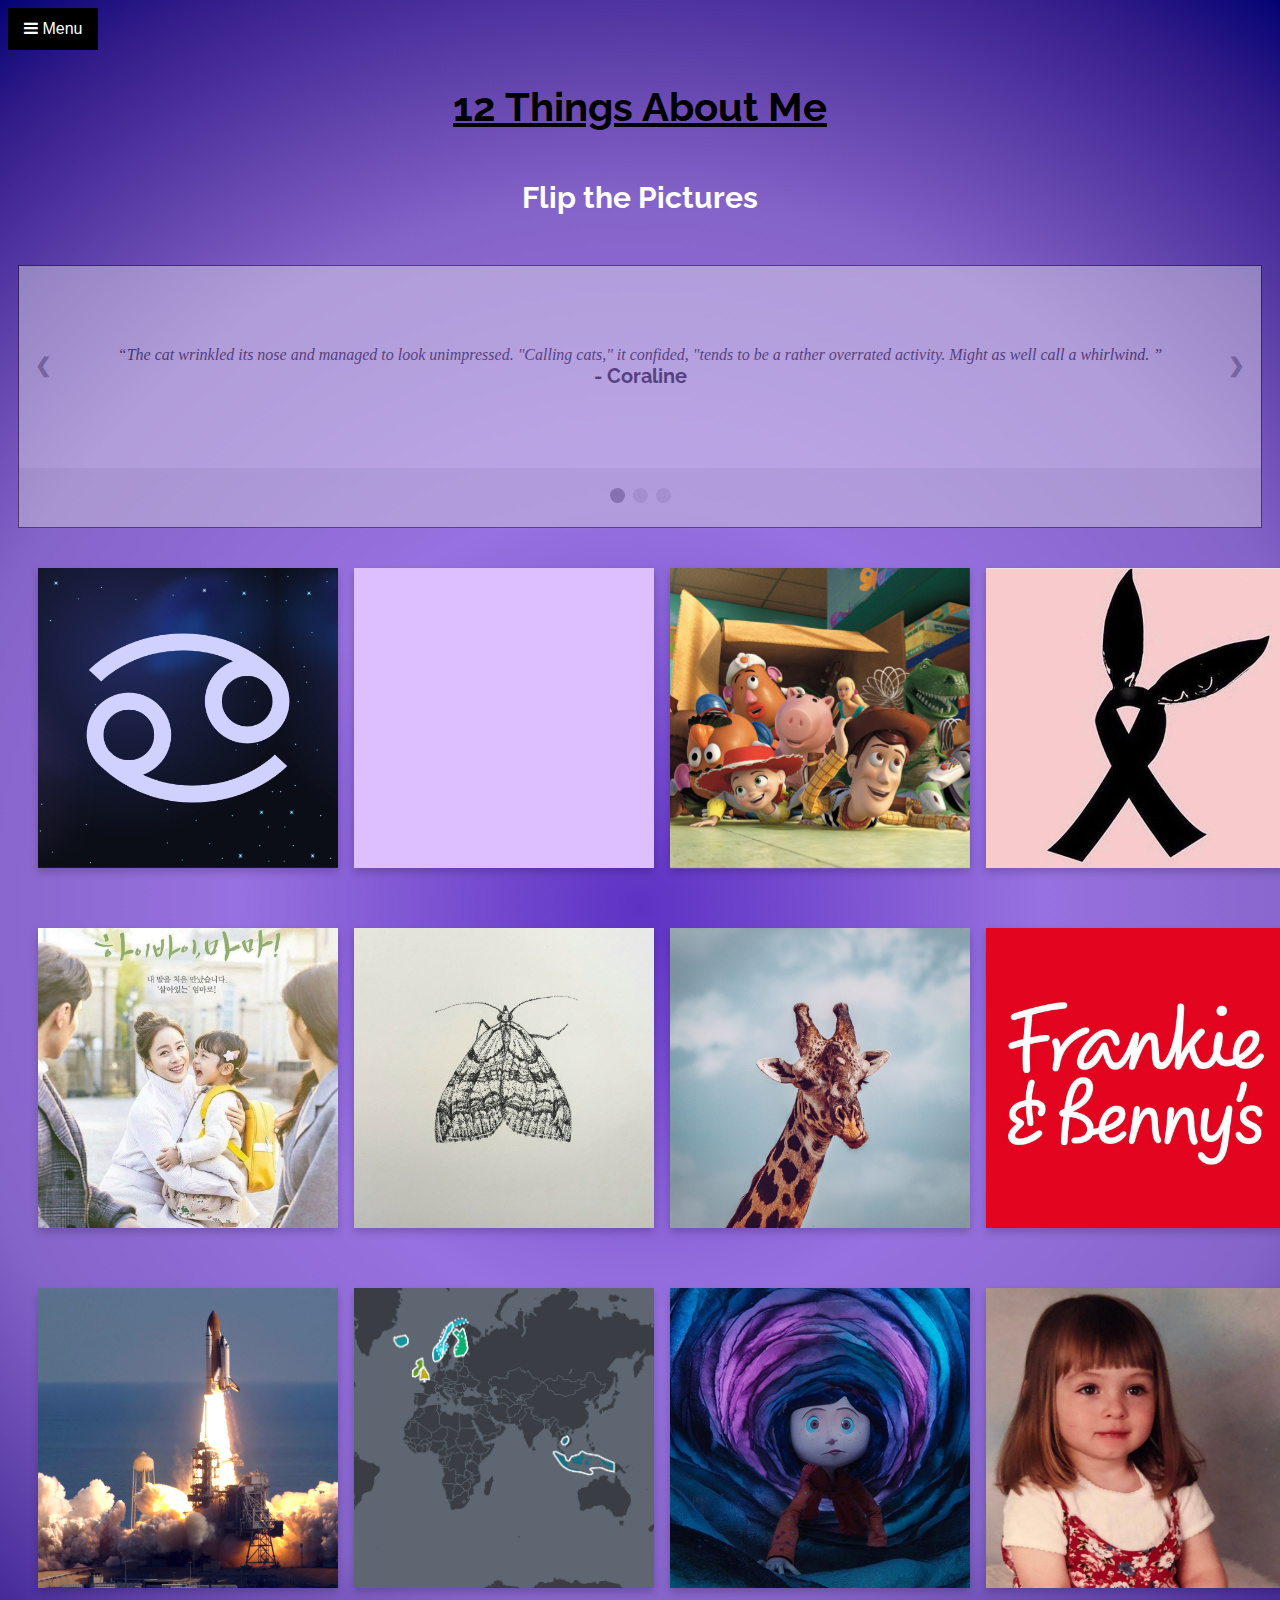
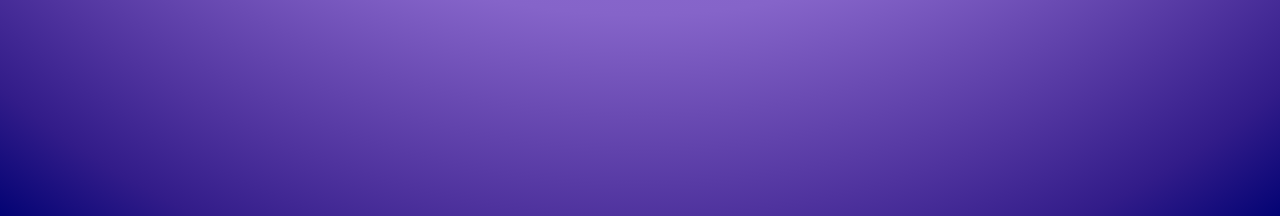
<file: aboutme.html>
<!DOCTYPE html>
<html lang="en">
<head>
    <meta charset="UTF-8">
    <meta name="viewport" content="width=device-width, initial-scale=1">
    <title>10 Things About me</title>
    <link rel="stylesheet" href="https://cdnjs.cloudflare.com/ajax/libs/font-awesome/4.7.0/css/font-awesome.min.css">
    <link href="https://fonts.googleapis.com/css2?family=Raleway&display=swap" rel="stylesheet">
    <link rel="stylesheet" href="https://stackpath.bootstrapcdn.com/bootstrap/4.5.0/css/bootstrap.min.css" integrity="sha384-9aIt2nRpC12Uk9gS9baDl411NQApFmC26EwAOH8WgZl5MYYxFfc+NcPb1dKGj7Sk" crossorigin="anonymous">
    <link rel="stylesheet" href="css/aboutme.css">
</head>
<body>

  <div class="dropdown">
    <button class="btn"><i class="fa fa-bars"></i> Menu</button>
    <div class="dropdown-content">
      <a href="index.html">Home</a>
      <a href="food.html">Food</a>
      <a href="aboutme.html">About me</a>
      <a href="concerts.html">Concerts</a>
      <a href="kylo.html">Kylo the Cat</a>
    </div>
  </div>

  <h2>12 Things About Me</h2>
  <h5>Flip the Pictures</h5>

  <div class="background">
    <div class="transbox">
    
<div class="slideshow-container">


  <div class="mySlides">
    <q>The cat wrinkled its nose and managed to look unimpressed. "Calling cats," it confided, "tends to be a rather overrated activity. Might as well call a whirlwind. </q>
    <p class="author">- Coraline</p>
  </div>

  <div class="mySlides">
    <q>Adventure is out there!</q>
    <p class="author">- UP</p>
  </div>

  <div class="mySlides">
    <q>Paul: "It's not a sport if you let a machine do all the work".
       Josh: "What about car racing?""
       Paul: "Shut up, Baskin.</q>
    <p class="author">- Big</p>
  </div>


  <a class="prev" onclick="plusSlides(-1)">&#10094;</a>
  <a class="next" onclick="plusSlides(1)">&#10095;</a>
</div>


<div class="dot-container">
  <span class="dot" onclick="currentSlide(1)"></span> 
  <span class="dot" onclick="currentSlide(2)"></span> 
  <span class="dot" onclick="currentSlide(3)"></span> 
</div>
    </div>
  </div>
  <div class="row">
    <div class="column">
      <div class="flip-card">
        <div class="flip-card-inner">
          <div class="flip-card-front">
            <img src="images/stencil.instagram-photo.jpg" alt="Avatar" style="width:300px;height:300px;">
          </div>
          <div class="flip-card-back">
            <h1>Number One</h1> 
            <p>My birthday is on the 14th July.Same as Spongebob Sqaurepants.</p> 
          </div>
        </div>
      </div>
    </div>
    <div class="column">

  <div class="flip-card">
    <div class="flip-card-inner">
      <div class="flip-card-front">
        <img src="images/52.jpg" alt="Avatar" style="width:300px;height:300px;">
      </div>
    <div class="flip-card-back">
        <h1>Number Two</h1> 
        <p>My favourite colour is Lilac</p> 
      </div>
    </div>
  </div>
    </div>
    <div class="column">
      <div class="flip-card">
        <div class="flip-card-inner">
          <div class="flip-card-front">
            <img src="images/Pixar-Movies-Ranked-From-Best-Worst-Kids.jpg" alt="Avatar" style="width:300px;height:300px;">
          </div>
          <div class="flip-card-back">
            <h1>Number Three</h1> 
            <p>I have a Bachelor Degree in Computer Animation and Visual Effects</p> 
          </div>
        </div>
      </div>
    </div>
    <div class="column">
      
      <div class="flip-card">
        <div class="flip-card-inner">
          <div class="flip-card-front">
            <img src="images/e5e7be3773705e3794429381e9b7f85b.jpg" alt="Avatar" style="width:300px;height:300px;">
          </div>
          <div class="flip-card-back">
            <h1>Number Four</h1> 
            <p>In 2017, three days after I finished my third year classes at University. I attended the Ariana Grande concert in Manchester.
        </div>
      </div>
    </div>
  </div>

  <div class="column">
      
      <div class="flip-card">
        <div class="flip-card-inner">
          <div class="flip-card-front">
            <img src="images/b493a74e9b6a3515.jpg" alt="Avatar" style="width:300px;height:300px;">
          </div>
          <div class="flip-card-back">
            <h1>Number Five</h1> 
            <p>I love binge watching Korean drama's on Netflix. As well as listening to Kpop all the time!
        </div>
      </div>
    </div>
  </div>
  <div class="column">
      
      <div class="flip-card">
        <div class="flip-card-inner">
          <div class="flip-card-front">
            <img src="images/DmHPK_GW0AEv-n8.jpg-large.jpeg" alt="Avatar" style="width:300px;height:300px;">
          </div>
          <div class="flip-card-back">
            <h1>Number Six</h1> 
            <p>I have a big fear of moth's. I would never harm one but they really put me on edge.
        </div>
      </div>
    </div>
  </div>
    <div class="column">
        
      <div class="flip-card">
        <div class="flip-card-inner">
          <div class="flip-card-front">
            <img src="images/photo-1505576652881-6b80543182f5.jpeg" alt="Avatar" style="width:300px;height:300px;">
          </div>
          <div class="flip-card-back">
            <h1>Number Seven</h1> 
            <p>My favourite animal since I was little is a Giraffe.
        </div>
      </div>
    </div>
  </div>

    <div class="column">
          
      <div class="flip-card">
        <div class="flip-card-inner">
          <div class="flip-card-front">
            <img src="images/XBF44Z08CX91FCKEYLK2.jpg" alt="Avatar" style="width:300px;height:300px;">
          </div>
          <div class="flip-card-back">
            <h1>Number Eight</h1> 
            <p>My first job was part time working as a Runner at Frankie & Benny's at the age of 17
        </div>
      </div>
    </div>
  </div>

    <div class="column">
            
      <div class="flip-card">
        <div class="flip-card-inner">
          <div class="flip-card-front">
            <img src="images/space-shuttle-columbia-lifts-off.jpg" alt="Avatar" style="width:300px;height:300px;">
          </div>
          <div class="flip-card-back">
            <h1>Number Nine</h1> 
            <p>When I was 5 years old I saw one of the space shuttles lift off at Cape Canaveral. 
        </div>
      </div>
    </div>
  </div>

    <div class="column">
              
      <div class="flip-card">
        <div class="flip-card-inner">
          <div class="flip-card-front">
            <img src="images/IMG_2758.jpg" alt="Avatar" style="width:300px;height:300px;">
          </div>
          <div class="flip-card-back">
            <h1>Number Ten</h1> 
            <p>As a Christmas present, I took the ancestry DNA test and found out I have relations in Southeast Asia 
        </div>
      </div>
    </div>
  </div>

    <div class="column">
              
      <div class="flip-card">
        <div class="flip-card-inner">
          <div class="flip-card-front">
            <img src="images/coraline.jpg" alt="Avatar" style="width:300px;height:300px;">
          </div>
          <div class="flip-card-back">
            <h1>Number Eleven</h1> 
            <p>My favourite movies mainly consist of animation. I love Coraline, Toy Story and Robots. 
        </div>
      </div>
    </div>
  </div>

    <div class="column">
              
      <div class="flip-card">
        <div class="flip-card-inner">
          <div class="flip-card-front">
            <img src="images/one.jpg" alt="Avatar" style="width:300px;height:300px;">
          </div>
          <div class="flip-card-back">
            <h1>Number Twelve</h1> 
            <p>I am an only child and the only one in my family that does not have a sibling</p>
        </div>
      </div>
    </div>
    <div class="column">
    
    
  </div>
  
  </body>
</html>


<script src="js/aboutme.js"></script>
</file>
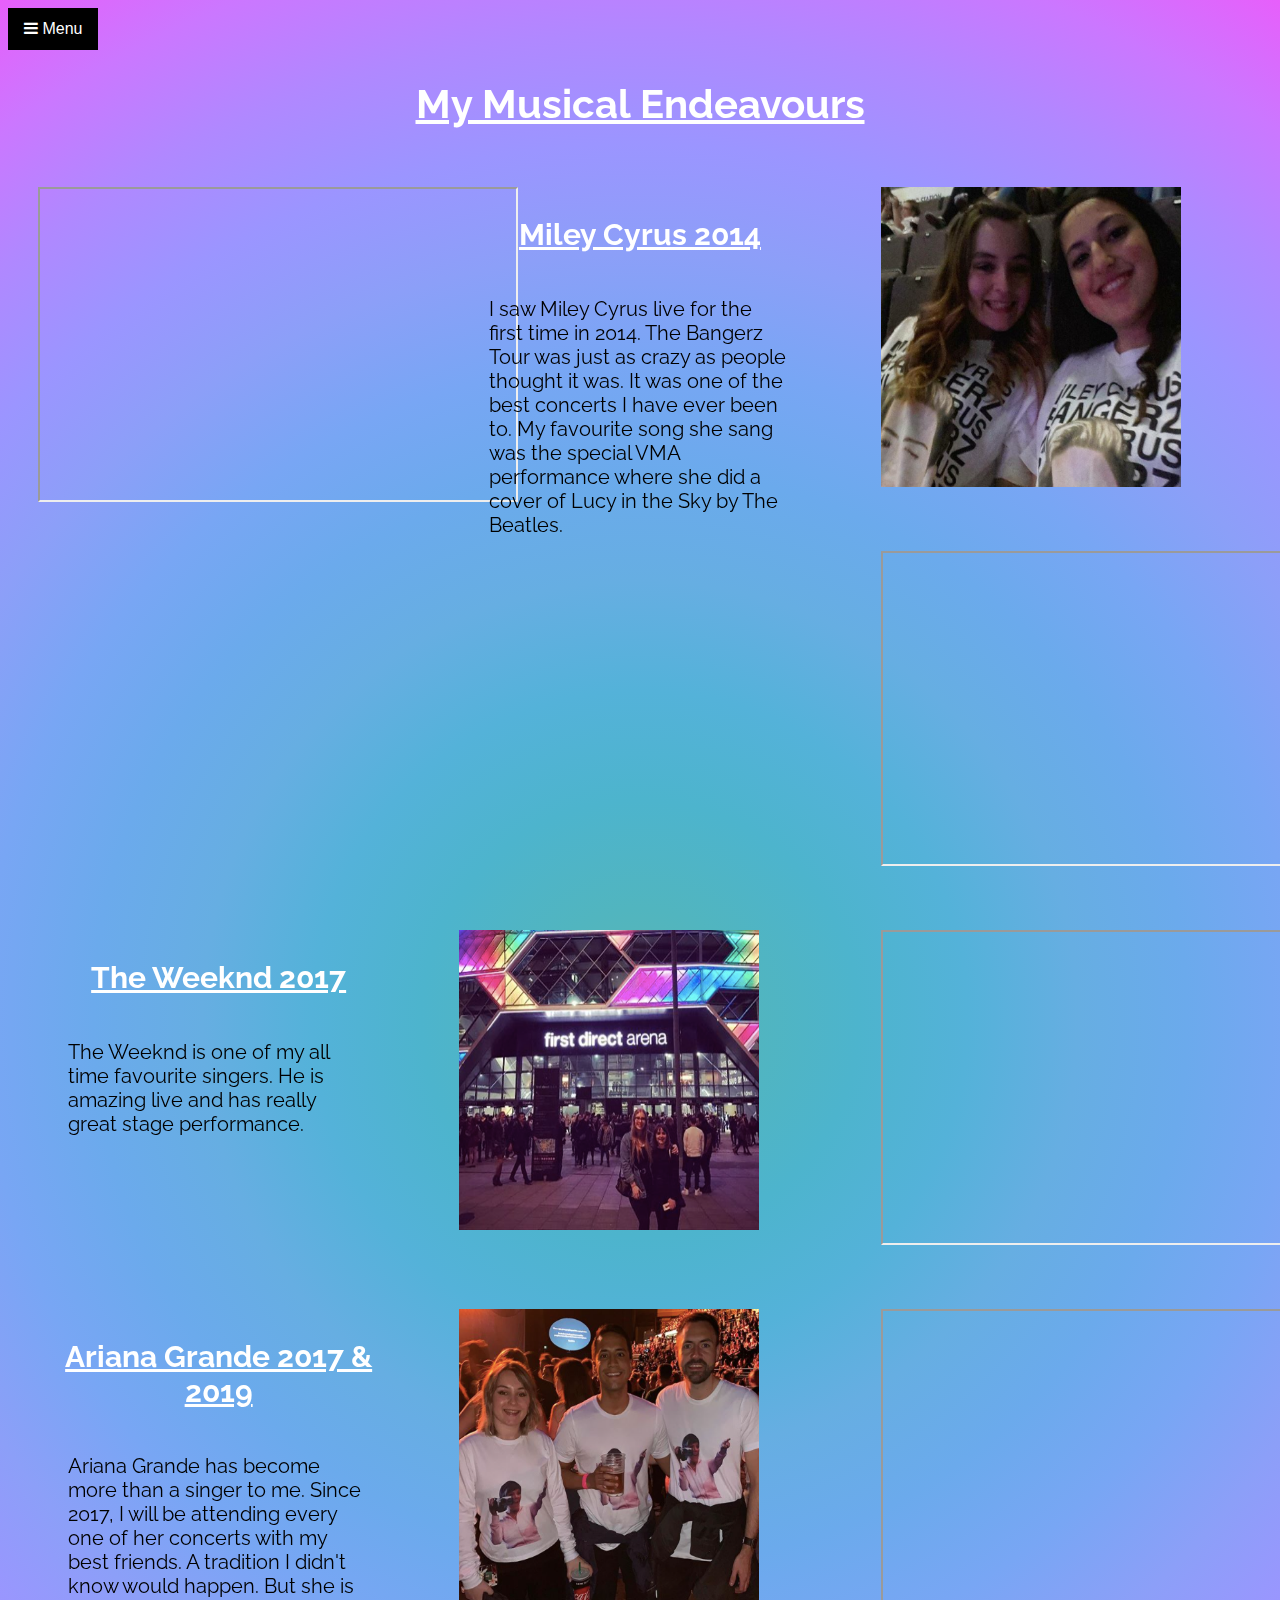
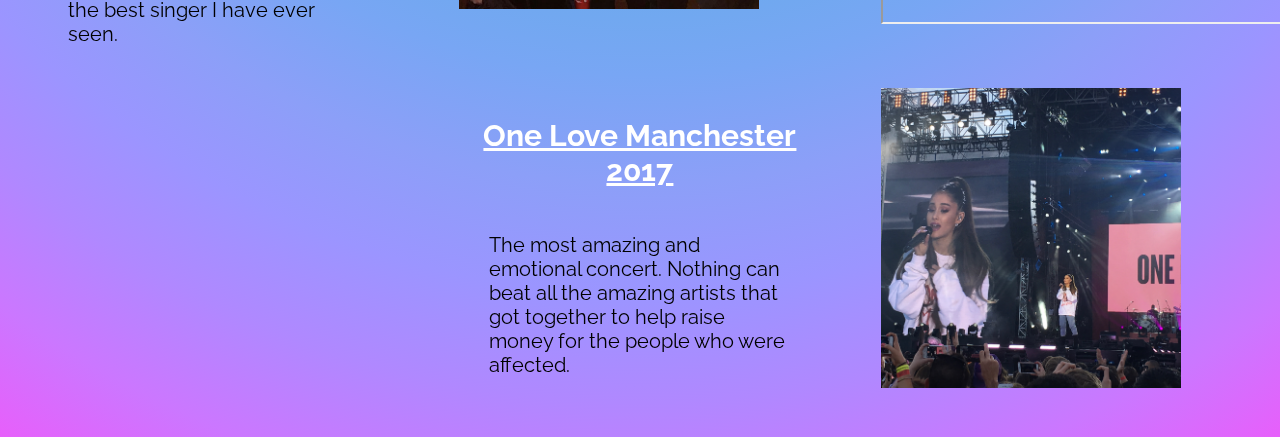
<file: concerts.html>
<!DOCTYPE html>
<html lang="en">
<head>
  <meta charset="UTF-8">
  <meta name="viewport" content="width=device-width, initial-scale=1.0">
  <link rel="stylesheet" href="https://cdnjs.cloudflare.com/ajax/libs/font-awesome/4.7.0/css/font-awesome.min.css">
  <link rel="stylesheet" href="css/concerts.css">
  <link rel="stylesheet" href="https://stackpath.bootstrapcdn.com/bootstrap/4.5.0/css/bootstrap.min.css" integrity="sha384-9aIt2nRpC12Uk9gS9baDl411NQApFmC26EwAOH8WgZl5MYYxFfc+NcPb1dKGj7Sk" crossorigin="anonymous">
  <link href="https://fonts.googleapis.com/css2?family=Raleway&display=swap" rel="stylesheet">

  <title>Concerts</title>
</head>
<body>
  <div class="dropdown">
    <button class="btn"><i class="fa fa-bars"></i> Menu</button>
        <div class="dropdown-content">
            <a href="index.html">Home</a>
            <a href="food.html">Food</a>
            <a href="aboutme.html">About me</a>
            <a href="concerts.html">Concerts</a>
            <a href="kylo.html">Kylo the Cat</a>
        </div>
        </div>

          <h2>My Musical Endeavours</h2>

  <div class="row">
    <div class="column">
      <iframe width="480" height="315"
      src="https://www.youtube.com/embed/VnuyY3Mjs7M">
      </iframe>    </div>
    <div class="column">
      <h3>Miley Cyrus 2014</h3>
      <p>I saw Miley Cyrus live for the first time in 2014. The Bangerz Tour was just as crazy as people thought it was. It was one of the best concerts I have ever been to. My favourite song she sang was the special VMA performance where she did a cover of Lucy in the Sky by The Beatles.</p>
    </div>
    <div class="column">
      <img src="images/66.png" alt="">
    </div>

    <div class="row">
      <div class="column">
        <iframe width="480" height="315"
        src="https://www.youtube.com/embed/pAhm0gXaoH0">
        </iframe>    </div>
      <div class="column">
        <h3>The Weeknd 2017</h3>
        <p>The Weeknd is one of my all time favourite singers. He is amazing live and has really great stage performance.</p>
      </div>
      <div class="column">
        <img src="images/55.png" alt="">
      </div>

      <div class="row">
        <div class="column">
          <iframe width="480" height="315"
          src="https://www.youtube.com/embed/T-iJtkgHsiA">
          </iframe>    </div>
        <div class="column">
          <h3>Ariana Grande 2017 & 2019</h3>
          <p>Ariana Grande has become more than a singer to me. Since 2017, I will be attending every one of her concerts with my best friends. A tradition I didn't know would happen. But she is the best singer I have ever seen.</p>
        </div>
        <div class="column">
          <img src="images/22.png" alt="">
        </div>
        <div class="row">
          <div class="column">
            <iframe width="480" height="315"
            src="https://www.youtube.com/embed/cshg5ktpPtI">
            </iframe>    </div>
          <div class="column">
            <h3>One Love Manchester 2017</h3>
            <p>The most amazing and emotional concert. Nothing can beat all the amazing artists that got together to help raise money for the people who were affected. </p>
          </div>
          <div class="column">
            <img src="images/ari2.jpg" alt="">
          </div>
</div>
</body>
</html>
</file>
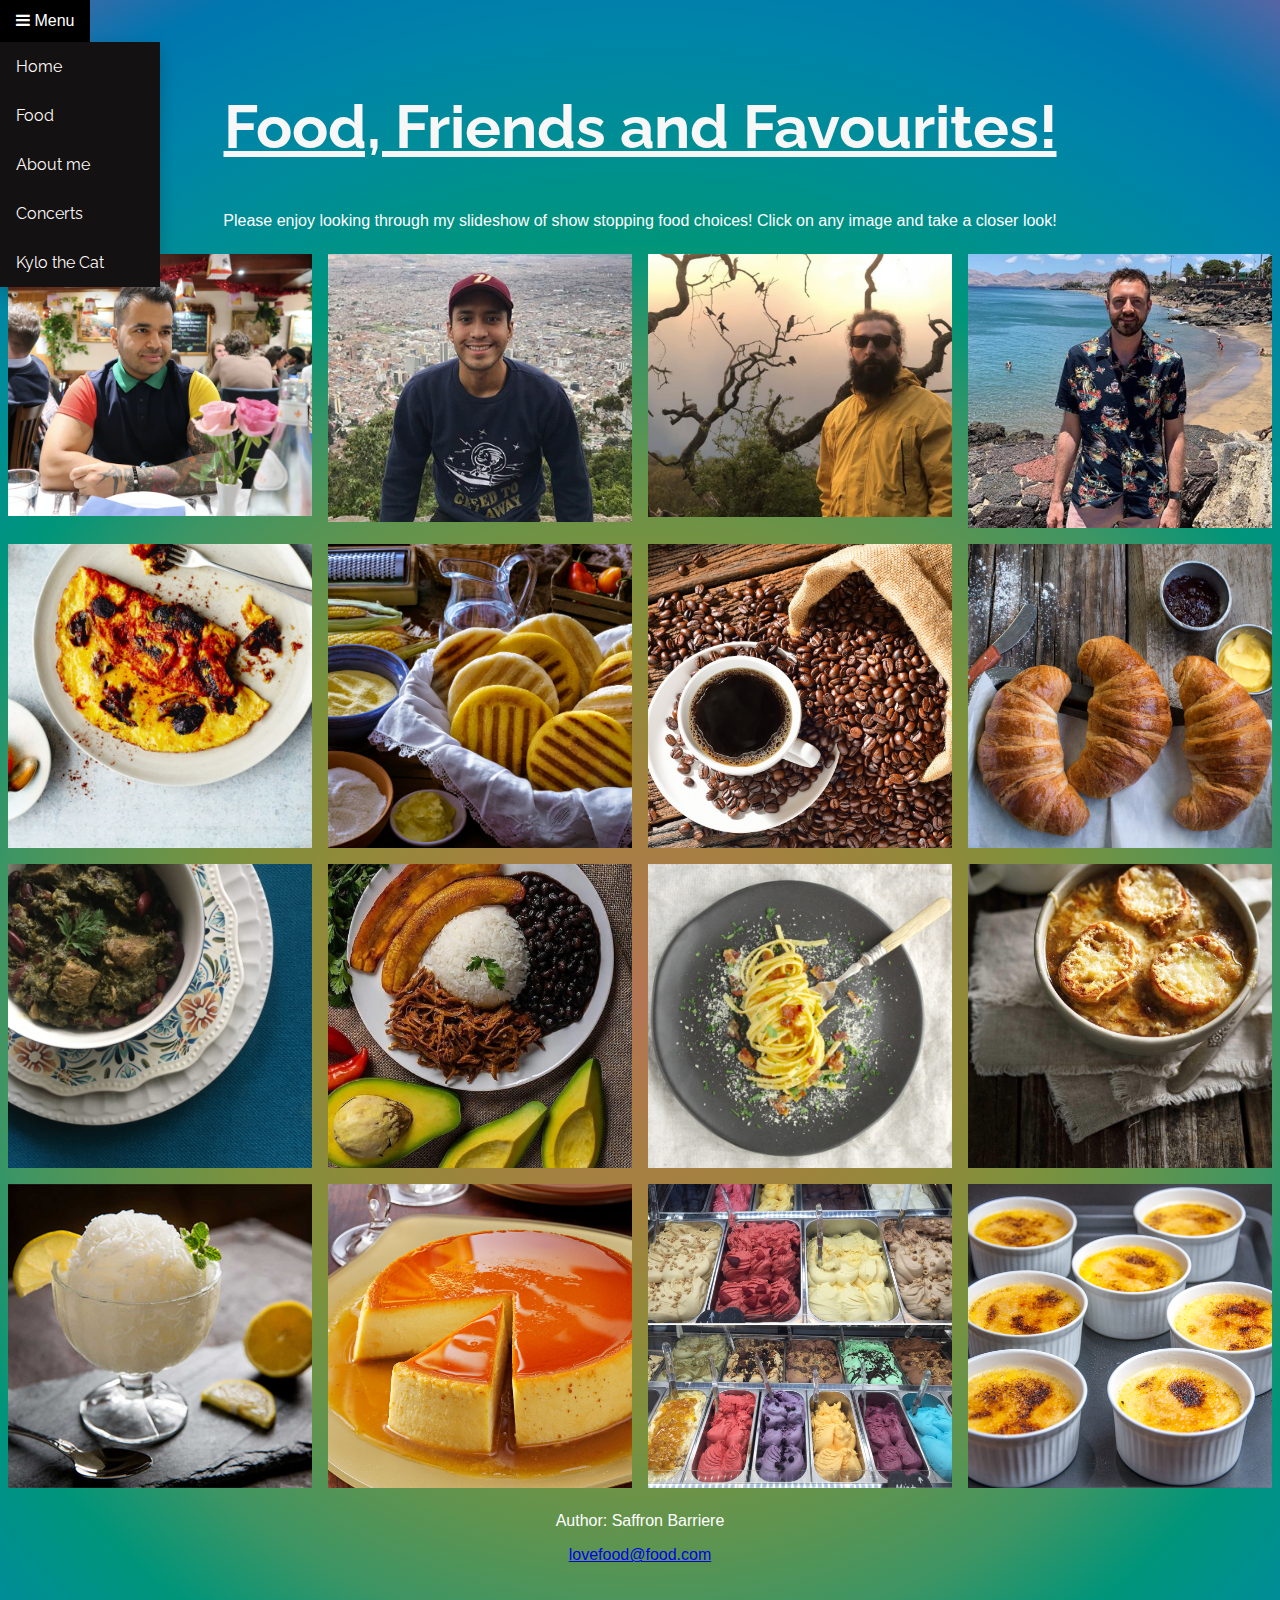
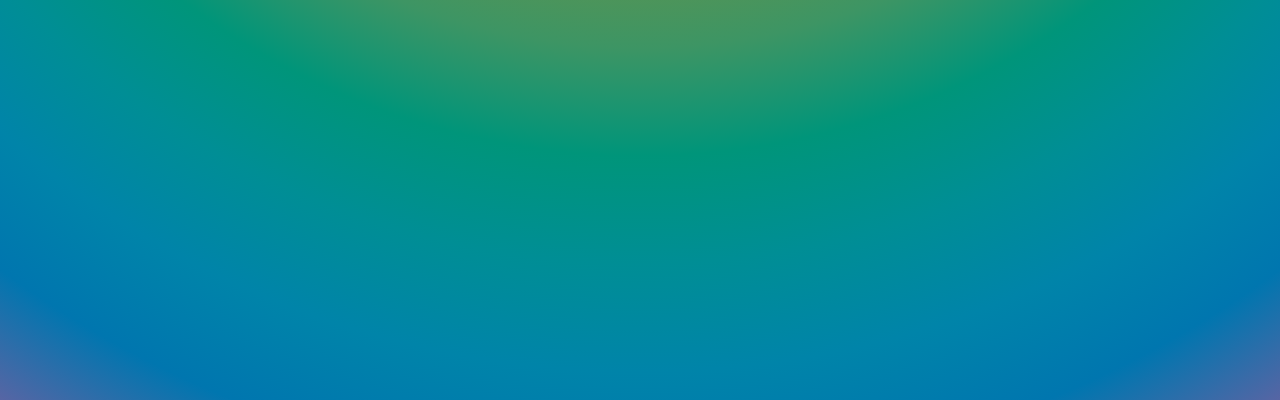
<file: food.html>
<!DOCTYPE html>
<html lang="en">
<head>
  <meta charset="UTF-8" />
  <meta name="viewport" content="width=device-width, initial-scale=1" />
  <title>Saffron's World</title>
  <link rel="stylesheet" href="https://cdnjs.cloudflare.com/ajax/libs/font-awesome/4.7.0/css/font-awesome.min.css">
  <link rel="stylesheet" href="css/food.css" />
  <link href="https://fonts.googleapis.com/css2?family=Raleway&display=swap" rel="stylesheet">

</head>
<body>
  <div class="dropdown">
    <button class="btn"><i class="fa fa-bars"></i> Menu</button>
    <div class="dropdown-content">
        <a href="index.html">Home</a>
        <a href="food.html">Food</a>
        <a href="aboutme.html">About me</a>
        <a href="concerts.html">Concerts</a>
        <a href="kylo.html">Kylo the Cat</a>
    </div>
  </div>
  <body>
    <h2>Food, Friends and Favourites!</h2>

    <p>Please enjoy looking through my slideshow of show stopping food choices! Click on any image and take a closer look!</p>
  </div>


        <div class="row">
        <div class="column">
            <img src="images/maz.jpg" style="width:100%" onclick="openModal();currentSlide(1)" class="hover-shadow cursor">
        </div>
        <div class="column">
            <img src="images/jesus.jpg" style="width:100%" onclick="openModal();currentSlide(2)" class="hover-shadow cursor">
        </div>
        <div class="column">
            <img src="images/meow.jpg" style="width:100%" onclick="openModal();currentSlide(3)" class="hover-shadow cursor">
        </div>
        <div class="column">
            <img src="images/phil.jpg" style="width:100%" onclick="openModal();currentSlide(4)" class="hover-shadow cursor">
        </div>
        <div class="column">
            <img src="images/ibreakfast.jpg" style="width:100%" onclick="openModal();currentSlide(5)" class="hover-shadow cursor">
        </div>
        <div class="column">
            <img src="images/ven.jpg" style="width:100%" onclick="openModal();currentSlide(6)" class="hover-shadow cursor">
        </div>
        <div class="column">
            <img src="images/coffee.jpg" style="width:100%" onclick="openModal();currentSlide(7)" class="hover-shadow cursor">
        </div>
        <div class="column">
            <img src="images/croissantscropGettyImages-590585455-56ed366a3df78ce5f8367412.jpg" style="width:100%" onclick="openModal();currentSlide(8)" class="hover-shadow cursor">
        </div>

    <div class="column">
        <img src="images/iran.jpg" style="width:100%" onclick="openModal();currentSlide(9)" class="hover-shadow cursor">
    </div>

    <div class="column">
        <img src="images/dinnerven.jpg" style="width:100%" onclick="openModal();currentSlide(10)" class="hover-shadow cursor">
    </div>

    <div class="column">
        <img src="images/Spaghetti-Carbonara-Sq.jpg" style="width:100%" onclick="openModal();currentSlide(11)" class="hover-shadow cursor">
    </div>

    <div class="column">
        <img src="images/frenchbackground.jpg" style="width:100%" onclick="openModal();currentSlide(12)" class="hover-shadow cursor">
    </div>

    <div class="column">
        <img src="images/faloode-.jpg" style="width:100%" onclick="openModal();currentSlide(13)" class="hover-shadow cursor">
    </div>

    <div class="column">
        <img src="images/flan.jpeg" style="width:100%" onclick="openModal();currentSlide(14)" class="hover-shadow cursor">
    </div>

    <div class="column">
        <img src="images/italina ice.jpg" style="width:100%" onclick="openModal();currentSlide(15)" class="hover-shadow cursor">
    </div>

    <div class="column">
        <img src="images/frenchdessert.png" style="width:100%" onclick="openModal();currentSlide(16)" class="hover-shadow cursor">
    </div>
    </div>



<div id="myModal" class="modal">
  <span class="close cursor" onclick="closeModal()">&times;</span>
  <div class="modal-content">

    <div class="mySlides">
      <div class="numbertext">1 / 16</div>
      <img src="images/maz.jpg" style="width:100%">
    </div>

    <div class="mySlides">
      <div class="numbertext">2 / 16</div>
      <img src="images/jesus.jpg" style="width:100%">
    </div>

    <div class="mySlides">
      <div class="numbertext">3 / 16</div>
      <img src="images/meow.jpg" style="width:100%">
    </div>
    
    <div class="mySlides">
      <div class="numbertext">4 / 16</div>
      <img src="images/phil.jpg" style="width:100%">
    </div>

    <div class="mySlides">
      <div class="numbertext">5 / 16</div>
      <img src="images/ibreakfast.jpg" style="width:100%">
    </div>

    <div class="mySlides">
      <div class="numbertext">6/ 16</div>
      <img src="images/ven.jpg" style="width:100%">
    </div>

    <div class="mySlides">
      <div class="numbertext">7 / 16</div>
      <img src="images/coffee.jpg" style="width:100%">
    </div>

    <div class="mySlides">
      <div class="numbertext">8 / 16</div>
      <img src="images/croissantscropGettyImages-590585455-56ed366a3df78ce5f8367412.jpg" style="width:100%">
    </div>

    <div class="mySlides">
      <div class="numbertext">9 / 16</div>
      <img src="images/iran.jpg" style="width:100%">
    </div>

    <div class="mySlides">
      <div class="numbertext">10 / 16</div>
      <img src="images/dinnerven.jpg" style="width:100%">
    </div>

    <div class="mySlides">
      <div class="numbertext">11 / 16</div>
      <img src="images/Spaghetti-Carbonara-Sq.jpg" style="width:100%">
    </div>

    <div class="mySlides">
      <div class="numbertext">12 / 16</div>
      <img src="images/frenchbackground.jpg" style="width:100%">
    </div>

    <div class="mySlides">
      <div class="numbertext">13/ 16</div>
      <img src="images/faloode-.jpg" style="width:100%">
    </div>

    <div class="mySlides">
      <div class="numbertext">14 / 16</div>
      <img src="images/flan.jpeg" style="width:100%">
    </div>

    <div class="mySlides">
      <div class="numbertext">15 / 16</div>
      <img src="images/italina ice.jpg" style="width:100%">
    </div>

    <div class="mySlides">
      <div class="numbertext">16 / 16</div>
      <img src="images/frenchdessert.png" style="width:100%">
    </div>

    
    <a class="prev" onclick="plusSlides(-1)">&#10094;</a>
    <a class="next" onclick="plusSlides(1)">&#10095;</a>

        <div class="caption-container">
        <p id="caption"></p>
        </div>


        <div class="column">
            <img class="demo cursor" src="images/maz.jpg" style="width:100%" onclick="currentSlide(1)" alt="Maziar, Iran">
        </div>
        <div class="column">
            <img class="demo cursor" src="images/jesus.jpg" style="width:100%" onclick="currentSlide(2)" alt="Jesus, Venezuela">
        </div>
        <div class="column">
            <img class="demo cursor" src="images/meow.jpg" style="width:100%" onclick="currentSlide(3)" alt="Mo, Italy">
        </div>
        <div class="column">
            <img class="demo cursor" src="images/phil.jpg" style="width:100%" onclick="currentSlide(4)" alt="Phil, France">
        </div>
        <div class="column">
            <img class="demo cursor" src="images/ibreakfast.jpg" style="width:100%" onclick="currentSlide(5)" alt="Iranian Omlette">
        </div>
        <div class="column">
            <img class="demo cursor" src="images/ven.jpg" style="width:100%" onclick="currentSlide(6)" alt="Arepas">
        </div>
        <div class="column">
            <img class="demo cursor" src="images/coffee.jpg" style="width:100%" onclick="currentSlide(7)" alt="Black Americano">
        </div>
        <div class="column">
            <img class="demo cursor" src="images/croissantscropGettyImages-590585455-56ed366a3df78ce5f8367412.jpg" style="width:100%" onclick="currentSlide(8)" alt="Croissant">
        </div>
        <div class="column">
            <img class="demo cursor" src="images/iran.jpg" style="width:100%" onclick="currentSlide(9)" alt="Ghormeh sabzi">
        </div>
        <div class="column">
            <img class="demo cursor" src="images/dinnerven.jpg" style="width:100%" onclick="currentSlide(10)" alt="Pabellón criollo">
        </div>
        <div class="column">
            <img class="demo cursor" src="images/Spaghetti-Carbonara-Sq.jpg" style="width:100%" onclick="currentSlide(11)" alt="Spaghetti Carbonara">
        </div>
        <div class="column">
            <img class="demo cursor" src="images/frenchbackground.jpg" style="width:100%" onclick="currentSlide(12)" alt="French onion soup">
        </div>
        <div class="column">
            <img class="demo cursor" src="images/faloode-.jpg" style="width:100%" onclick="currentSlide(13)" alt="Faloode">
        </div>
        <div class="column">
            <img class="demo cursor" src="images/flan.jpeg" style="width:100%" onclick="currentSlide(14)" alt="Flan">
        </div>
        <div class="column">
            <img class="demo cursor" src="images/italina ice.jpg" style="width:100%" onclick="currentSlide(15)" alt="Ice Cream">
        </div>
        <div class="column">
            <img class="demo cursor" src="images/frenchdessert.png" style="width:100%" onclick="currentSlide(16)" alt="Crème brûlée">
        </div>
        </div>
    </div>

    <footer>
        <p>Author: Saffron Barriere</p>
        <p><a href="mailto:lovefood@food.com">lovefood@food.com</a></p>
    </footer>

  </body>
</html>
<script src="js/food.js"></script>
</file>
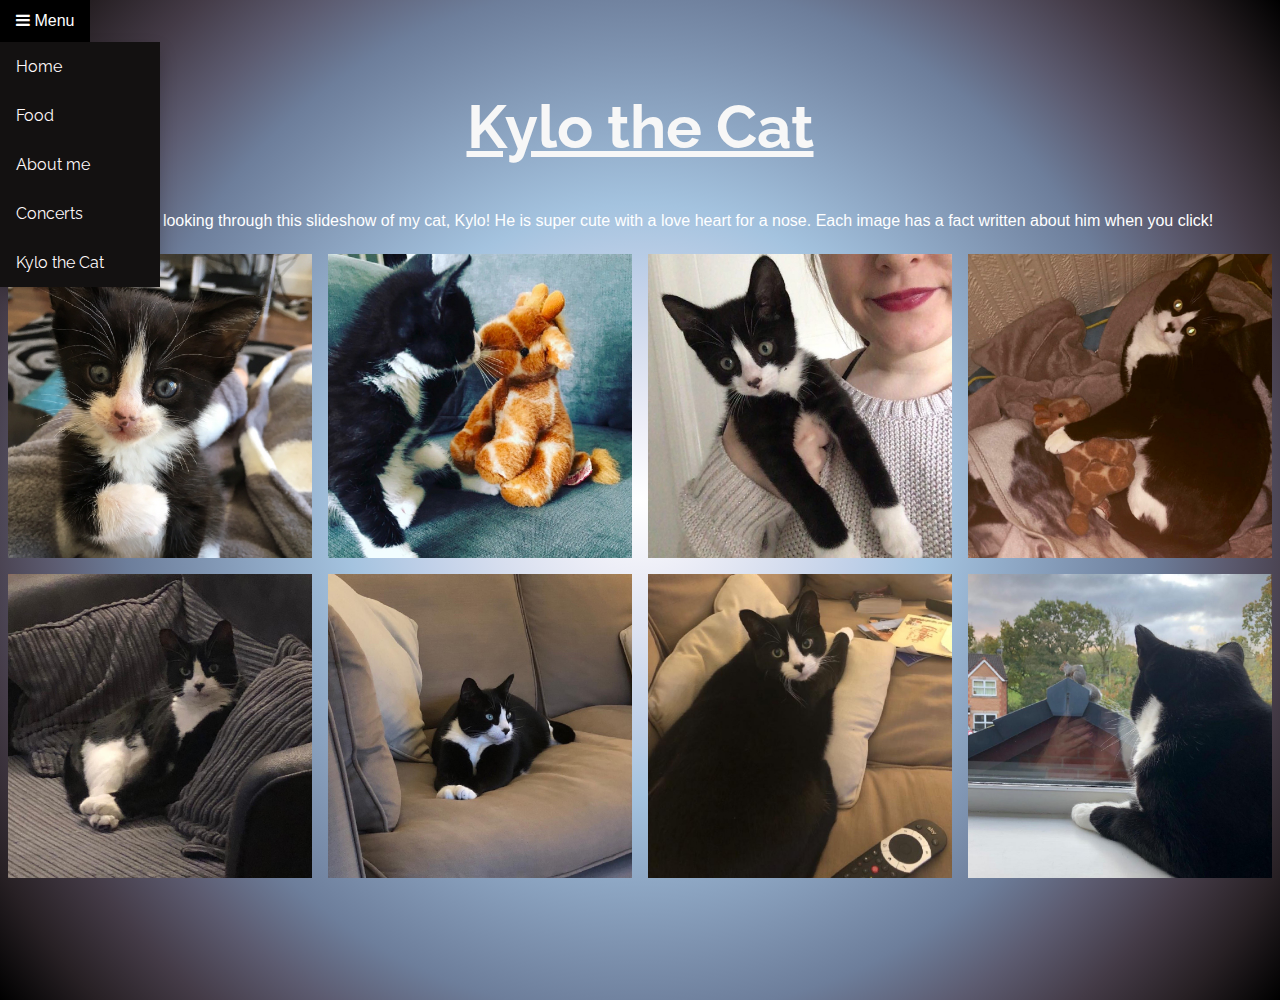
<file: kylo.html>
<!DOCTYPE html>
<html lang="en">
<head>
  <meta charset="UTF-8" />
  <meta name="viewport" content="width=device-width, initial-scale=1" />
  <title>Saffron's World</title>
  <link rel="stylesheet" href="https://cdnjs.cloudflare.com/ajax/libs/font-awesome/4.7.0/css/font-awesome.min.css">
  <link rel="stylesheet" href="css/kylo.css" />
  <link href="https://fonts.googleapis.com/css2?family=Raleway&display=swap" rel="stylesheet">

</head>
<body>
  <div class="dropdown">
    <button class="btn"><i class="fa fa-bars"></i> Menu</button>
    <div class="dropdown-content">
        <a href="index.html">Home</a>
        <a href="food.html">Food</a>
        <a href="aboutme.html">About me</a>
        <a href="concerts.html">Concerts</a>
        <a href="kylo.html">Kylo the Cat</a>
    </div>
  </div>
  <body>
    <h2>Kylo the Cat</h2>

    <p>Please enjoy looking through this slideshow of my cat, Kylo! He is super cute with a love heart for a nose. Each image has a fact written about him when you click!</p>
  </div>


        <div class="row">
        <div class="column">
            <img src="images/1.JPG" style="width:100%" onclick="openModal();currentSlide(1)" class="hover-shadow cursor">
        </div>
        <div class="column">
            <img src="images/2.JPG" style="width:100%" onclick="openModal();currentSlide(2)" class="hover-shadow cursor">
        </div>
        <div class="column">
            <img src="images/3.JPG" style="width:100%" onclick="openModal();currentSlide(3)" class="hover-shadow cursor">
        </div>
        <div class="column">
            <img src="images/4.JPG" style="width:100%" onclick="openModal();currentSlide(4)" class="hover-shadow cursor">
        </div>
        <div class="column">
            <img src="images/5.JPG" style="width:100%" onclick="openModal();currentSlide(5)" class="hover-shadow cursor">
        </div>
        <div class="column">
            <img src="images/6.JPG" style="width:100%" onclick="openModal();currentSlide(6)" class="hover-shadow cursor">
        </div>
        <div class="column">
            <img src="images/7.JPG" style="width:100%" onclick="openModal();currentSlide(7)" class="hover-shadow cursor">
        </div>
        <div class="column">
            <img src="images/8.JPG" style="width:100%" onclick="openModal();currentSlide(8)" class="hover-shadow cursor">
        </div>
    </div>

    <div id="myModal" class="modal">
        <span class="close cursor" onclick="closeModal()">&times;</span>
    <div class="modal-content">

        <div class="mySlides">
        <div class="numbertext">1 / 8</div>
        <img src="images/1.JPG" style="width:100%">
        </div>

        <div class="mySlides">
        <div class="numbertext">2 / 8</div>
        <img src="images/2.JPG" style="width:100%">
        </div>

        <div class="mySlides">
        <div class="numbertext">3 / 16</div>
        <img src="images/3.JPG" style="width:100%">
        </div>
        
        <div class="mySlides">
        <div class="numbertext">4 / 8</div>
        <img src="images/4.JPG" style="width:100%">
        </div>

        <div class="mySlides">
        <div class="numbertext">5 / 8</div>
        <img src="images/5.JPG" style="width:100%">
        </div>

        <div class="mySlides">
        <div class="numbertext">6/ 8</div>
        <img src="images/6.JPG" style="width:100%">
        </div>

        <div class="mySlides">
        <div class="numbertext">7 / 8</div>
        <img src="images/7.JPG" style="width:100%">
        </div>

        <div class="mySlides">
        <div class="numbertext">8 / 8</div>
        <img src="images/8.JPG" style="width:100%">
        </div>

        <a class="prev" onclick="plusSlides(-1)">&#10094;</a>
        <a class="next" onclick="plusSlides(1)">&#10095;</a>

            <div class="caption-container">
            <p id="caption"></p>
            </div>


            <div class="column">
                <img class="demo cursor" src="images/1.JPG" style="width:100%" onclick="currentSlide(1)" alt="Kylo was born April 2016">
            </div>
            <div class="column">
                <img class="demo cursor" src="images/2.JPG" style="width:100%" onclick="currentSlide(2)" alt="He has a teddy giraffe, when he was a baby they were almost the same size.">
            </div>
            <div class="column">
                <img class="demo cursor" src="images/3.JPG" style="width:100%" onclick="currentSlide(3)" alt="His ears were always a bit big for his head. And he is a very tall cat.">
            </div>
            <div class="column">
                <img class="demo cursor" src="images/4.JPG" style="width:100%" onclick="currentSlide(4)" alt="Everytime he goes to bed, he picks up his teddy and cuddles with it.">
            </div>
            <div class="column">
                <img class="demo cursor" src="images/5.JPG" style="width:100%" onclick="currentSlide(5)" alt="My mum decided to treat herself by buying a hugh cuddle chair. She's only been able to sit on it once.">
            </div>
            <div class="column">
                <img class="demo cursor" src="images/6.JPG" style="width:100%" onclick="currentSlide(6)" alt="Recently, he has claimed the sofa. Again where my mum sits.">
            </div>
            <div class="column">
                <img class="demo cursor" src="images/7.JPG" style="width:100%" onclick="currentSlide(7)" alt="This is his reaction to my mum sitting in his spot on the sofa.">
            </div>
            <div class="column">
                <img class="demo cursor" src="images/8.JPG" style="width:100%" onclick="currentSlide(8)" alt="The bedroom window is where you can always find him. That's his friend saying hi from a distance.">
            </div>
        </div>
    </div>
  </body>
</html>
<script src="js/kylo.js"></script>
</file>
<file: css/aboutme.css>
body{

    height: 1800px; 
    background-image: radial-gradient(circle, #5e32c4, #6d42cb, #7c52d2, #8a62d8, #9771df, #916dd8, #8b68d0, #8564c9, #6a4bb3, #4f339e, #321c89, #030374);

}

h1{
    font-size: 40px;
    color: #000000;
    font-family: 'Raleway', sans-serif;
    text-align: center;
    padding: 15px;
    margin: 15px;
}

h2{
    color: black;
    font-size: 40px;
    text-align: center;
    font-family: 'Raleway', sans-serif;
    text-decoration: underline;
   
}

h3{
    font-size: 15px;
    font-family: 'Raleway', sans-serif;
    color: white;
}
h5{
    color: rgb(255, 255, 255);
    font-size: 30px;
    text-align: center;
    font-family: 'Raleway', sans-serif;
}


.btn {
    background-color: rgb(0, 0, 0);
    border: none;
    color: white;
    padding: 12px 16px;
    font-size: 16px;
    cursor: pointer;
}
    
  
.btn:hover {
  background-color: rgb(0, 0, 0);
}
    
  
.dropdown {
  position: relative;
  display: inline-block;
}
    
   
.dropdown-content {
    display: none;
    position: absolute;
    background-color: rgb(19, 17, 17);
    min-width: 160px;
    box-shadow: 0px 8px 16px 0px rgba(0,0,0,0.2);
    z-index: 1;
}
    
    
.dropdown-content a {
    color: snow;
    padding: 15px 16px;
    text-decoration: none;
    display: block;
    font-family: 'Raleway', sans-serif;
}
    
  
.dropdown-content a:hover {
    background-color: rgb(122, 90, 207);
}
  
.dropdown:hover .dropdown-content {
    display: block;
}
    
  
.dropdown:hover .dropbtn {
    background-color: #472850;
}



p{
    color: rgb(0, 0, 0);
    text-align: center;
    font-family: 'Raleway', sans-serif;
    font-size: 20px;
}

* {
    box-sizing: border-box;
}
  
 
.column {
    float: left;
    width: 25%;
    padding: 30px;
     
}
  
  
  .row:after {
    content: "";
    display: table;
    clear: both;
}
  
 
@media screen and (max-width: 600px) {
    .column {
      width: 100%;
    }
}

  
.flip-card {
    background-color: transparent;
    width: 300px;
    height: 300px;
    perspective: 1000px;
}
  
.flip-card-inner {
    position: relative;
    width: 100%;
    height: 100%;
    text-align: center;
    transition: transform 0.6s;
    transform-style: preserve-3d;
    box-shadow: 0 4px 8px 0 rgba(0,0,0,0.2);
}
  
.flip-card:hover .flip-card-inner {
    transform: rotateY(180deg);
}
  
.flip-card-front, .flip-card-back {
    position: absolute;
    width: 100%;
    height: 100%;
    -webkit-backface-visibility: hidden;
    backface-visibility: hidden;
    font-family: 'Raleway', sans-serif;
}
  
.flip-card-front {
    background-color: #bbb;
    color: black;
    font-size: 15px;
    font-family: 'Raleway', sans-serif;
}
  
.flip-card-back {
    background-color: #ffffff;
    color: rgb(0, 0, 0);
    transform: rotateY(180deg);
    font-family: 'Raleway', sans-serif;
}

div.transbox {
    margin: 10px;
    background-color: #ffffff;
    border: 1px solid black;
    opacity: 0.4;
}
  
div.transbox p {
    margin: 0%;
    font-weight: bold;
    color: #000000;
}


.slideshow-container {
    position: relative;
    background: #f1f1f1f1;
}
  

.mySlides {
    display: none;
    padding: 80px;
    text-align: center;
}
  
  
.prev, .next {
    cursor: pointer;
    position: absolute;
    top: 50%;
    width: auto;
    margin-top: -30px;
    padding: 16px;
    color: #888;
    font-weight: bold;
    font-size: 20px;
    border-radius: 0 3px 3px 0;
    user-select: none;
}
  
  
.next {
    position: absolute;
    right: 0;
    border-radius: 3px 0 0 3px;
}
  
  
.prev:hover, .next:hover {
    background-color: rgba(0,0,0,0.8);
    color: white;
}
  

.dot-container {
    text-align: center;
    padding: 20px;
    background: #ddd;
}
  
  
.dot {
    cursor: pointer;
    height: 15px;
    width: 15px;
    margin: 0 2px;
    background-color: #bbb;
    border-radius: 50%;
    display: inline-block;
    transition: background-color 0.6s ease;
}
  
  
.active, .dot:hover {
    background-color: #717171;
}
  
  
q {font-style: italic;}
  
 
.author {color: cornflowerblue;}
</file>
<file: css/concerts.css>
body{
    height: 2000px;
    background-image: radial-gradient(circle, #5db5b1, #51b5bf, #4db4cd, #54b2d9, #66aee2, #6baaec, #78a6f4, #8c9ff8, #9b95ff, #b088ff, #cb77ff, #e75ffb);
}

.btn {
    background-color: rgb(0, 0, 0);
    border: none;
    color: white;
    padding: 12px 16px;
    font-size: 16px;
    cursor: pointer;
}
    
  
.btn:hover {
  background-color: rgb(0, 0, 0);
}
    
  
.dropdown {
  position: relative;
  display: inline-block;
}
    
   
.dropdown-content {
    display: none;
    position: absolute;
    background-color: rgb(19, 17, 17);
    min-width: 160px;
    box-shadow: 0px 8px 16px 0px rgba(0,0,0,0.2);
    z-index: 1;
}
    
    
.dropdown-content a {
    color: snow;
    padding: 15px 16px;
    text-decoration: none;
    display: block;
    font-family: 'Raleway', sans-serif;
}
    
  
.dropdown-content a:hover {
    background-color: rgb(122, 90, 207);
}
  
.dropdown:hover .dropdown-content {
    display: block;
}
    
  
.dropdown:hover .dropbtn {
    background-color: #472850;
}
  
* {
    box-sizing: border-box;
}
  
  
.column {
    float: left;
    width: 33.33%;
    padding: 30px;
    column-gap: 40px;
}
  
  
.row:after {
    content: "";
    display: table;
    clear: both;
}
  
  
@media screen and (max-width: 600px) {
    .column {
      width: 100%;
    }
}
  
h2{
    font-family: 'Raleway', sans-serif;
    font-size: 40px;
    text-align: center;
    color: rgb(255, 255, 255);
    padding: 15px;
    margin: 15px;
    text-decoration: underline;
}
  
h3{
    font-family: 'Raleway', sans-serif;
    font-size: 30px;
    text-align: center;
    color: rgb(255, 255, 255);
    text-decoration: underline;
}
  
p{
    color: rgb(0, 0, 0);
    font-size: 20px;
    font-family: 'Raleway', sans-serif;
    margin: 15px;
    padding: 15px;
}
  
img{
    width: 300px;
    height: 300px;
}
</file>
<file: css/food.css>
body {
    font-family: Verdana, sans-serif;
    margin: 0;
    height: 2000px;
    background-image: radial-gradient(circle, #b37554, #ac7b48, #a1823e, #918a3a, #7c913d, #5f944f, #3d9564, #00957a, #008e95, #0084a9, #0076af, #5765a4);  
}
  
* {
    box-sizing: border-box;
}
  
.row > .column {
    padding: 8px;
}
  
.row:after {
    content: "";
    display: table;
    clear: both;
}
  
.column {
    float: left;
    width: 25%;
}
  
  
.modal {
    display: none;
    position: fixed;
    z-index: 1;
    padding-top: 100px;
    left: 0;
    top: 0;
    width: 100%;
    height: 100%;
    overflow: auto;
    background-color: black;
}
  
  
.modal-content {
    position: relative;
    background-color: #fefefe;
    margin: auto;
    padding: 0;
    width: 90%;
    max-width: 1200px;
}
  
  
.close {
    color: white;
    position: absolute;
    top: 10px;
    right: 25px;
    font-size: 35px;
    font-weight: bold;
}
  
.close:hover,
.close:focus {
    color: #999;
    text-decoration: none;
    cursor: pointer;
}
  
.mySlides {
  display: none;
}
  
.cursor {
    cursor: pointer;
}
  
  
.prev,
.next {
    cursor: pointer;
    position: absolute;
    top: 50%;
    width: auto;
    padding: 16px;
    margin-top: -50px;
    color: white;
    font-weight: bold;
    font-size: 20px;
    transition: 0.6s ease;
    border-radius: 0 3px 3px 0;
    user-select: none;
    -webkit-user-select: none;
}
  
  
.next {
    right: 0;
    border-radius: 3px 0 0 3px;
}
  
  
.prev:hover,
.next:hover {
    background-color: rgba(0, 0, 0, 0.8);
}
  
  
.numbertext {
    color: #f2f2f2;
    font-size: 12px;
    padding: 8px 12px;
    position: absolute;
    top: 0;
}
  
img {
    margin-bottom: -4px;
}
  
.caption-container {
    text-align: center;
    background-color: black;
    padding: 2px 16px;
    color: white;
}
  
.demo {
    opacity: 0.6;
}
  
.active,
.demo:hover {
    opacity: 1;
}
  
img.hover-shadow {
    transition: 0.3s;
}
  
.hover-shadow:hover {
    box-shadow: 0 4px 8px 0 rgba(0, 0, 0, 0.2), 0 6px 20px 0 rgba(0, 0, 0, 0.19);
}
  
.btn {
    background-color: rgb(0, 0, 0);
    border: none;
    color: white;
    padding: 12px 16px;
    font-size: 16px;
    cursor: pointer;
}
    
  
.btn:hover {
  background-color: rgb(0, 0, 0);
}
    
  
.dropdown {
  position: relative;
  display: inline-block;
}
    
   
.dropdown-content {
    display: none;
    position: absolute;
    background-color: rgb(19, 17, 17);
    min-width: 160px;
    box-shadow: 0px 8px 16px 0px rgba(0,0,0,0.2);
    z-index: 1;
}
    
    
.dropdown-content a {
    color: snow;
    padding: 15px 16px;
    text-decoration: none;
    display: block;
    font-family: 'Raleway', sans-serif;
}
    
  
.dropdown-content a:hover {
    background-color: rgb(122, 90, 207);
}
  
.dropdown:hover .dropdown-content {
    display: block;
}
    
  
.dropdown:hover .dropbtn {
    background-color: #472850;
}
  
h2{
    color: rgb(247, 247, 247);
    font-family: 'Raleway', sans-serif;
    font-size: 60px;
    font-weight: 10px;
    text-align: center;
    text-decoration: underline;
}
  
p{
    color: rgb(255, 255, 255);
    text-align: center;
}
.btn {
    background-color: rgb(0, 0, 0);
    border: none;
    color: white;
    padding: 12px 16px;
    font-size: 16px;
    cursor: pointer;
}
    
  
.btn:hover {
  background-color: rgb(0, 0, 0);
}
    
  
.dropdown {
  position: relative;
  display: inline-block;
}
    
   
.dropdown-content {
    display: none;
    position: absolute;
    background-color: rgb(19, 17, 17);
    min-width: 160px;
    box-shadow: 0px 8px 16px 0px rgba(0,0,0,0.2);
    z-index: 1;
}
    
    
.dropdown-content a {
    color: snow;
    padding: 15px 16px;
    text-decoration: none;
    display: block;
    font-family: 'Raleway', sans-serif;
}
    
  
.dropdown-content a:hover {
    background-color: rgb(122, 90, 207);
}
  
.dropdown:hover .dropdown-content {
    display: block;
}
    
  
.dropdown:hover .dropbtn {
    background-color: #472850;
    font-family: 'Raleway', sans-serif;
    font-size: 25px;
}
</file>
<file: css/kylo.css>
body {
    font-family: Verdana, sans-serif;
    margin: 0;
    height: 1000px;
    background-image: radial-gradient(circle, #ffffff, #edeef7, #d8dfef, #c0d0e8, #a4c3df, #91abc8, #7f94b1, #6d7e9b, #5c5b70, #443b47, #272024, #000000);
}
  
* {
    box-sizing: border-box;
}
  
.row > .column {
    padding: 8px;
}
  
.row:after {
    content: "";
    display: table;
    clear: both;
}
  
.column {
    float: left;
    width: 25%;
}
  
  
.modal {
    display: none;
    position: fixed;
    z-index: 1;
    padding-top: 100px;
    left: 0;
    top: 0;
    width: 100%;
    height: 100%;
    overflow: auto;
    background-color: black;
}
  
  
.modal-content {
    position: relative;
    background-color: #fefefe;
    margin: auto;
    padding: 0;
    width: 90%;
    max-width: 1200px;
}
  
  
.close {
    color: white;
    position: absolute;
    top: 10px;
    right: 25px;
    font-size: 35px;
    font-weight: bold;
}
  
.close:hover,
.close:focus {
    color: #999;
    text-decoration: none;
    cursor: pointer;
}
  
.mySlides {
  display: none;
}
  
.cursor {
    cursor: pointer;
}
  
  
.prev,
.next {
    cursor: pointer;
    position: absolute;
    top: 50%;
    width: auto;
    padding: 16px;
    margin-top: -50px;
    color: white;
    font-weight: bold;
    font-size: 20px;
    transition: 0.6s ease;
    border-radius: 0 3px 3px 0;
    user-select: none;
    -webkit-user-select: none;
}
  
  
.next {
    right: 0;
    border-radius: 3px 0 0 3px;
}
  
  
.prev:hover,
.next:hover {
    background-color: rgba(0, 0, 0, 0.8);
}
  
  
.numbertext {
    color: #f2f2f2;
    font-size: 12px;
    padding: 8px 12px;
    position: absolute;
    top: 0;
}
  
img {
    margin-bottom: -4px;
}
  
.caption-container {
    text-align: center;
    background-color: black;
    padding: 2px 16px;
    color: white;
}
  
.demo {
    opacity: 0.6;
}
  
.active,
.demo:hover {
    opacity: 1;
}
  
img.hover-shadow {
    transition: 0.3s;
}
  
.hover-shadow:hover {
    box-shadow: 0 4px 8px 0 rgba(0, 0, 0, 0.2), 0 6px 20px 0 rgba(0, 0, 0, 0.19);
}
  
.btn {
    background-color: rgb(0, 0, 0);
    border: none;
    color: white;
    padding: 12px 16px;
    font-size: 16px;
    cursor: pointer;
}
    
  
.btn:hover {
  background-color: rgb(0, 0, 0);
}
    
  
.dropdown {
  position: relative;
  display: inline-block;
}
    
   
.dropdown-content {
    display: none;
    position: absolute;
    background-color: rgb(19, 17, 17);
    min-width: 160px;
    box-shadow: 0px 8px 16px 0px rgba(0,0,0,0.2);
    z-index: 1;
}
    
    
.dropdown-content a {
    color: snow;
    padding: 15px 16px;
    text-decoration: none;
    display: block;
    font-family: 'Raleway', sans-serif;
}
    
  
.dropdown-content a:hover {
    background-color: rgb(122, 90, 207);
}
  
.dropdown:hover .dropdown-content {
    display: block;
}
    
  
.dropdown:hover .dropbtn {
    background-color: #472850;
}
  
h2{
    color: rgb(247, 247, 247);
    font-family: 'Raleway', sans-serif;
    font-size: 60px;
    font-weight: 10px;
    text-align: center;
    text-decoration: underline;
}
  
p{
    color: rgb(255, 255, 255);
    text-align: center;
}
.btn {
    background-color: rgb(0, 0, 0);
    border: none;
    color: white;
    padding: 12px 16px;
    font-size: 16px;
    cursor: pointer;
}
    
  
.btn:hover {
  background-color: rgb(0, 0, 0);
}
    
  
.dropdown {
  position: relative;
  display: inline-block;
}
    
   
.dropdown-content {
    display: none;
    position: absolute;
    background-color: rgb(19, 17, 17);
    min-width: 160px;
    box-shadow: 0px 8px 16px 0px rgba(0,0,0,0.2);
    z-index: 1;
}
    
    
.dropdown-content a {
    color: snow;
    padding: 15px 16px;
    text-decoration: none;
    display: block;
    font-family: 'Raleway', sans-serif;
}
    
  
.dropdown-content a:hover {
    background-color: rgb(122, 90, 207);
}
  
.dropdown:hover .dropdown-content {
    display: block;
}
    
  
.dropdown:hover .dropbtn {
    background-color: #472850;
    font-family: 'Raleway', sans-serif;
    font-size: 25px;
}
</file>
